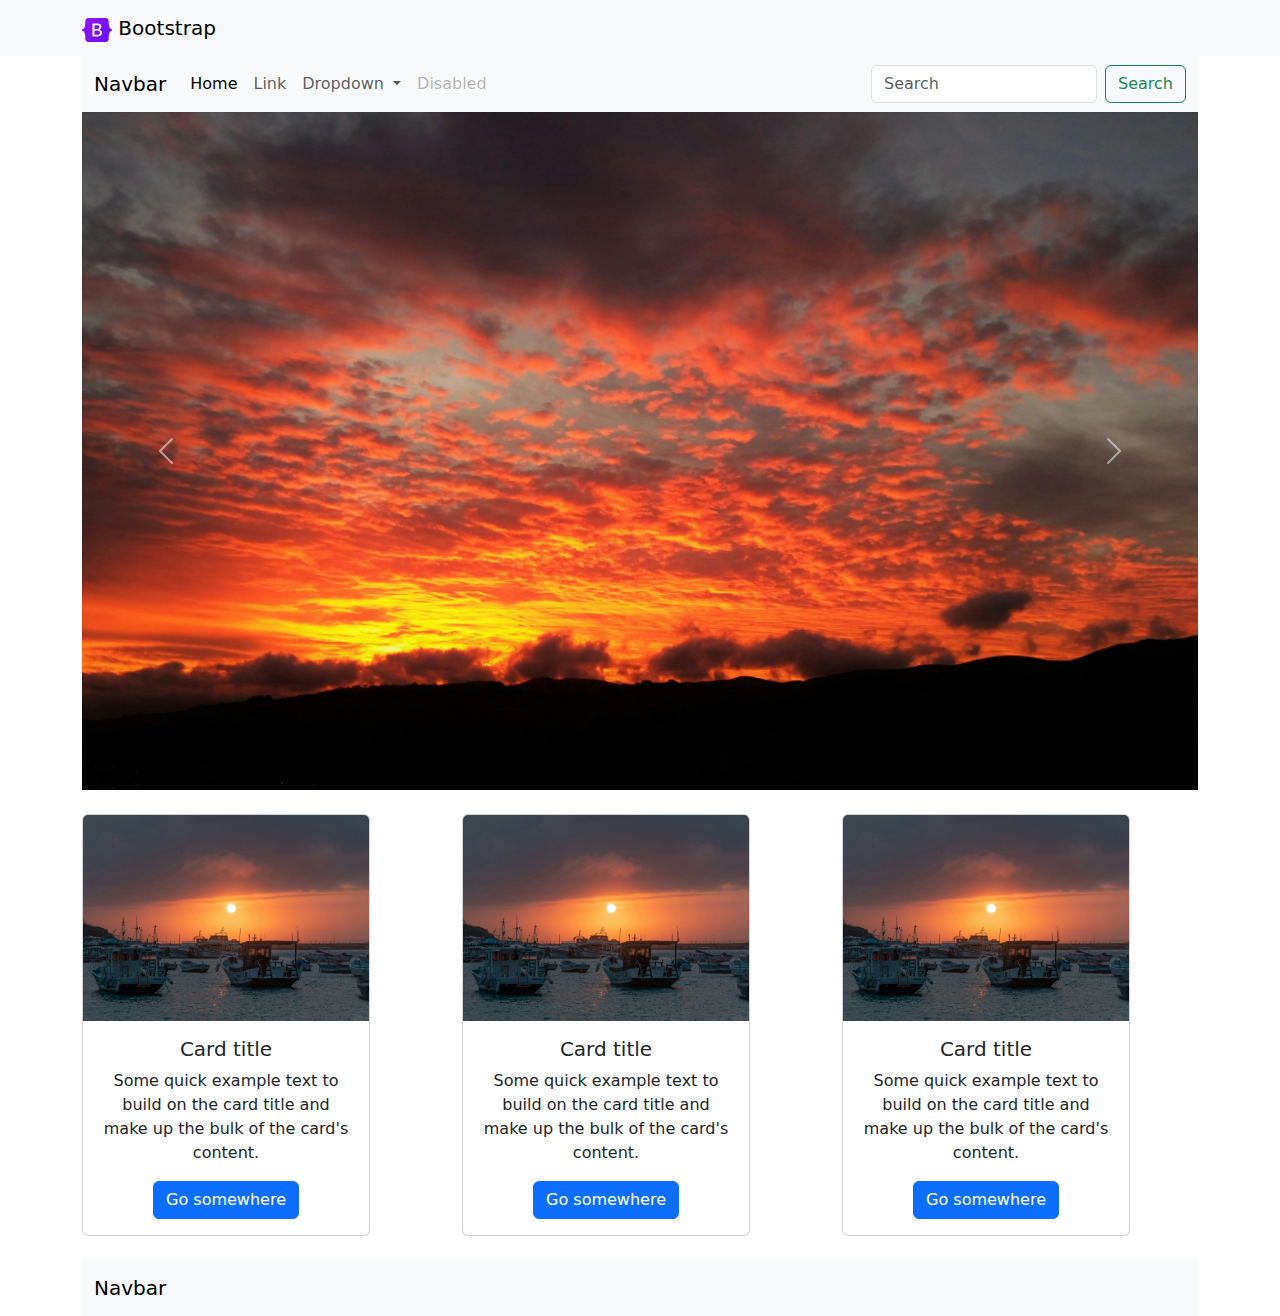
<file: index.html>
<!doctype html>
<html lang="en">
  <head>
    <meta charset="utf-8">
    <meta name="viewport" content="width=device-width, initial-scale=1">
    <link href="https://cdn.jsdelivr.net/npm/bootstrap@5.3.3/dist/css/bootstrap.min.css" rel="stylesheet" integrity="sha384-QWTKZyjpPEjISv5WaRU9OFeRpok6YctnYmDr5pNlyT2bRjXh0JMhjY6hW+ALEwIH" crossorigin="anonymous">
    <title>Bootstrap - Projeto Web</title>
  </head>
  <body>
    <nav class="navbar bg-body-tertiary">
        <div class="container">
          <a class="navbar-brand" href="#">
            <img src="img/bootstrap-logo.svg" alt="Bootstrap" width="30" height="24"> 
            Bootstrap
          </a>
        </div>
      </nav>
    <div class="container text-center">
        <div class="row">
          <div class="col">
            <nav class="navbar navbar-expand-lg bg-body-tertiary">
                <div class="container-fluid">
                  <a class="navbar-brand" href="#">Navbar</a>
                  <button class="navbar-toggler" type="button" data-bs-toggle="collapse" data-bs-target="#navbarSupportedContent" aria-controls="navbarSupportedContent" aria-expanded="false" aria-label="Toggle navigation">
                    <span class="navbar-toggler-icon"></span>
                  </button>
                  <div class="collapse navbar-collapse" id="navbarSupportedContent">
                    <ul class="navbar-nav me-auto mb-2 mb-lg-0">
                      <li class="nav-item">
                        <a class="nav-link active" aria-current="page" href="#">Home</a>
                      </li>
                      <li class="nav-item">
                        <a class="nav-link" href="#">Link</a>
                      </li>
                      <li class="nav-item dropdown">
                        <a class="nav-link dropdown-toggle" href="#" role="button" data-bs-toggle="dropdown" aria-expanded="false">
                          Dropdown
                        </a>
                        <ul class="dropdown-menu">
                          <li><a class="dropdown-item" href="#">Action</a></li>
                          <li><a class="dropdown-item" href="#">Another action</a></li>
                          <li><hr class="dropdown-divider"></li>
                          <li><a class="dropdown-item" href="#">Something else here</a></li>
                        </ul>
                      </li>
                      <li class="nav-item">
                        <a class="nav-link disabled" aria-disabled="true">Disabled</a>
                      </li>
                    </ul>
                    <form class="d-flex" role="search">
                      <input class="form-control me-2" type="search" placeholder="Search" aria-label="Search">
                      <button class="btn btn-outline-success" type="submit">Search</button>
                    </form>
                  </div>
                </div>
              </nav>
          </div>
        </div>
        <div class="row">
            <div class="col">
                <div id="carouselExample" class="carousel slide">
                    <div class="carousel-inner">
                      <div class="carousel-item active">
                        <img src="img/por-do-sol.jpg" class="d-block w-100" alt="Por-do-sol">
                      </div>
                      <div class="carousel-item">
                        <img src="img/roda-gigante.jpg" class="d-block w-100" alt="Roda gigante">
                      </div>
                      <div class="carousel-item">
                        <img src="img/cidade.jpg" class="d-block w-100" alt="Céu nebuloso">
                      </div>
                      <div class="carousel-item">
                        <img src="img/ceu-estrelado.jpg" class="d-block w-100" alt="Céu estrelado">
                      </div>
                      <div class="carousel-item">
                        <img src="img/montanha.jpg" class="d-block w-100" alt="Montanha">
                      </div>
                    </div>
                    <button class="carousel-control-prev" type="button" data-bs-target="#carouselExample" data-bs-slide="prev">
                      <span class="carousel-control-prev-icon" aria-hidden="true"></span>
                      <span class="visually-hidden">Previous</span>
                    </button>
                    <button class="carousel-control-next" type="button" data-bs-target="#carouselExample" data-bs-slide="next">
                      <span class="carousel-control-next-icon" aria-hidden="true"></span>
                      <span class="visually-hidden">Next</span>
                    </button>
                  </div>
            </div>
        </div>
        <div class="row">
            <div class="col">
                &nbsp;
            </div>
        </div>
        <div class="row">
            <div class="col">
                <div class="card" style="width: 18rem;">
                    <img src="img/barcos.jpg" class="card-img-top" alt="...">
                    <div class="card-body">
                      <h5 class="card-title">Card title</h5>
                      <p class="card-text">Some quick example text to build on the card title and make up the bulk of the card's content.</p>
                      <a href="#" class="btn btn-primary">Go somewhere</a>
                    </div>
                  </div>
            </div>
            <div class="col">
                <div class="card" style="width: 18rem;">
                    <img src="img/barcos.jpg" class="card-img-top" alt="...">
                    <div class="card-body">
                      <h5 class="card-title">Card title</h5>
                      <p class="card-text">Some quick example text to build on the card title and make up the bulk of the card's content.</p>
                      <a href="#" class="btn btn-primary">Go somewhere</a>
                    </div>
                  </div>
            </div>
            <div class="col">
                <div class="card" style="width: 18rem;">
                    <img src="img/barcos.jpg" class="card-img-top" alt="...">
                    <div class="card-body">
                      <h5 class="card-title">Card title</h5>
                      <p class="card-text">Some quick example text to build on the card title and make up the bulk of the card's content.</p>
                      <a href="#" class="btn btn-primary">Go somewhere</a>
                    </div>
                  </div>
            </div>
        </div>

        <!-- inserir linha em branco -->
        <div class="row">
            <div class="col">
                &nbsp;  
            </div>
        </div>
        
        <nav class="navbar bg-body-tertiary">
            <div class="container-fluid">
              <a class="navbar-brand" href="#">Navbar</a>
            </div>
          </nav>
      </div>
    <script src="https://cdn.jsdelivr.net/npm/bootstrap@5.3.3/dist/js/bootstrap.bundle.min.js" integrity="sha384-YvpcrYf0tY3lHB60NNkmXc5s9fDVZLESaAA55NDzOxhy9GkcIdslK1eN7N6jIeHz" crossorigin="anonymous"></script>
  </body>
</html>
</file>
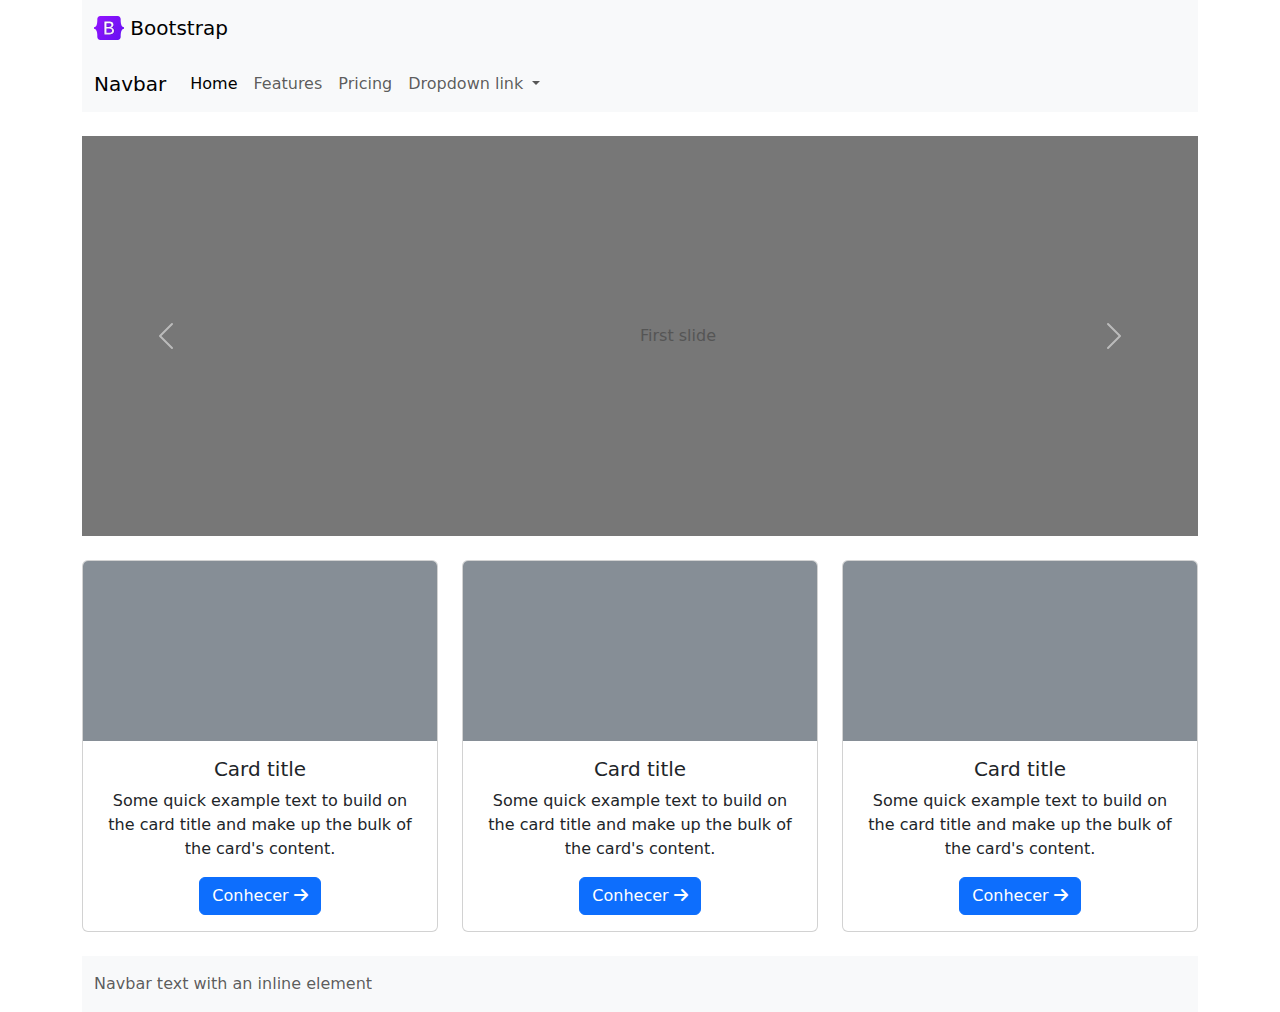
<file: site.html>
<!doctype html>
<html lang="en">
  <head>
    <meta charset="utf-8">
    <meta name="viewport" content="width=device-width, initial-scale=1">
    <title>Bootstrap demo</title>
    <link href="https://cdn.jsdelivr.net/npm/bootstrap@5.3.3/dist/css/bootstrap.min.css" rel="stylesheet" integrity="sha384-QWTKZyjpPEjISv5WaRU9OFeRpok6YctnYmDr5pNlyT2bRjXh0JMhjY6hW+ALEwIH" crossorigin="anonymous">
    <link rel="stylesheet" href="https://cdnjs.cloudflare.com/ajax/libs/font-awesome/6.0.0-beta3/css/all.min.css">
    <script src="https://cdn.jsdelivr.net/npm/bootstrap@5.3.3/dist/js/bootstrap.bundle.min.js" integrity="sha384-YvpcrYf0tY3lHB60NNkmXc5s9fDVZLESaAA55NDzOxhy9GkcIdslK1eN7N6jIeHz" crossorigin="anonymous"></script>
  </head>
  <body>
    <div class="container text-center">
        <div class="row">
            <div class="col">
                <nav class="navbar bg-body-tertiary">
                    <div class="container-fluid">
                      <a class="navbar-brand" href="#">
                        <img src="img/bootstrap-logo.svg" alt="Logo" width="30" height="24" class="d-inline-block align-text-top">
                        Bootstrap
                      </a>
                    </div>
                </nav>
            </div>
        </div>
        <div class="row">
            <div class="col">
                <nav class="navbar navbar-expand-lg bg-body-tertiary">
                    <div class="container-fluid">
                      <a class="navbar-brand" href="#">Navbar</a>
                      <button class="navbar-toggler" type="button" data-bs-toggle="collapse" data-bs-target="#navbarNavDropdown" aria-controls="navbarNavDropdown" aria-expanded="false" aria-label="Toggle navigation">
                        <span class="navbar-toggler-icon"></span>
                      </button>
                      <div class="collapse navbar-collapse" id="navbarNavDropdown">
                        <ul class="navbar-nav">
                          <li class="nav-item">
                            <a class="nav-link active" aria-current="page" href="#">Home</a>
                          </li>
                          <li class="nav-item">
                            <a class="nav-link" href="#">Features</a>
                          </li>
                          <li class="nav-item">
                            <a class="nav-link" href="#">Pricing</a>
                          </li>
                          <li class="nav-item dropdown">
                            <a class="nav-link dropdown-toggle" href="#" role="button" data-bs-toggle="dropdown" aria-expanded="false">
                              Dropdown link
                            </a>
                            <ul class="dropdown-menu">
                              <li><a class="dropdown-item" href="#">Action</a></li>
                              <li><a class="dropdown-item" href="#">Another action</a></li>
                              <li><a class="dropdown-item" href="#">Something else here</a></li>
                            </ul>
                          </li>
                        </ul>
                      </div>
                    </div>
                </nav>
            </div>
        </div>

        <div class="row">
            <div class="col">
                &nbsp;
            </div>
        </div>

        <div class="row">
            <div class="col">
                <div id="carouselExample" class="carousel slide">
                    <div class="carousel-inner">
                      <div class="carousel-item active">
                        <svg class="bd-placeholder-img bd-placeholder-img-lg d-block w-100" width="800" height="400" xmlns="http://www.w3.org/2000/svg" role="img" aria-label="Placeholder: First slide" preserveAspectRatio="xMidYMid slice" focusable="false"><title>Placeholder</title><rect width="100%" height="100%" fill="#777"/><text x="50%" y="50%" fill="#555" dy=".3em">First slide</text></svg>
                    </div>
                      <div class="carousel-item">
                        <svg class="bd-placeholder-img bd-placeholder-img-lg d-block w-100" width="800" height="400" xmlns="http://www.w3.org/2000/svg" role="img" aria-label="Placeholder: Second slide" preserveAspectRatio="xMidYMid slice" focusable="false"><title>Placeholder</title><rect width="100%" height="100%" fill="#666"/><text x="50%" y="50%" fill="#444" dy=".3em">Second slide</text></svg>
                      </div>
                      <div class="carousel-item">
                        <svg class="bd-placeholder-img bd-placeholder-img-lg d-block w-100" width="800" height="400" xmlns="http://www.w3.org/2000/svg" role="img" aria-label="Placeholder: Third slide" preserveAspectRatio="xMidYMid slice" focusable="false"><title>Placeholder</title><rect width="100%" height="100%" fill="#555"/><text x="50%" y="50%" fill="#333" dy=".3em">Third slide</text></svg>
                      </div>
                    </div>
                    <button class="carousel-control-prev" type="button" data-bs-target="#carouselExample" data-bs-slide="prev">
                      <span class="carousel-control-prev-icon" aria-hidden="true"></span>
                      <span class="visually-hidden">Previous</span>
                    </button>
                    <button class="carousel-control-next" type="button" data-bs-target="#carouselExample" data-bs-slide="next">
                      <span class="carousel-control-next-icon" aria-hidden="true"></span>
                      <span class="visually-hidden">Next</span>
                    </button>
                  </div>
            </div>
        </div>
        <div class="row">
            <div class="col">
                &nbsp;
            </div>
        </div>
        <div class="row text-center">
            <div class="col">
                <div class="card">
                    <svg class="bd-placeholder-img card-img-top" width="100%" height="180" xmlns="http://www.w3.org/2000/svg" role="img" aria-label="Placeholder: Image cap" preserveAspectRatio="xMidYMid slice" focusable="false"><title>Placeholder</title><rect width="100%" height="100%" fill="#868e96"></rect></svg>
                    <div class="card-body">
                      <h5 class="card-title">Card title</h5>
                      <p class="card-text">Some quick example text to build on the card title and make up the bulk of the card's content.</p>
                      <a href="#" class="btn btn-primary">
                        Conhecer <i class="fas fa-arrow-right"></i>
                      </a>
                    </div>
                </div>
            </div>
            <div class="col">
                <div class="card">
                    <svg class="bd-placeholder-img card-img-top" width="100%" height="180" xmlns="http://www.w3.org/2000/svg" role="img" aria-label="Placeholder: Image cap" preserveAspectRatio="xMidYMid slice" focusable="false"><title>Placeholder</title><rect width="100%" height="100%" fill="#868e96"></rect></svg>
                    <div class="card-body">
                      <h5 class="card-title">Card title</h5>
                      <p class="card-text">Some quick example text to build on the card title and make up the bulk of the card's content.</p>
                      <a href="#" class="btn btn-primary">
                        Conhecer <i class="fas fa-arrow-right"></i>
                      </a>
                    </div>
                </div>
            </div>
            <div class="col">
                <div class="card">
                    <svg class="bd-placeholder-img card-img-top" width="100%" height="180" xmlns="http://www.w3.org/2000/svg" role="img" aria-label="Placeholder: Image cap" preserveAspectRatio="xMidYMid slice" focusable="false"><title>Placeholder</title><rect width="100%" height="100%" fill="#868e96"></rect></svg>
                    <div class="card-body">
                      <h5 class="card-title">Card title</h5>
                      <p class="card-text">Some quick example text to build on the card title and make up the bulk of the card's content.</p>
                      <a href="#" class="btn btn-primary">
                        Conhecer <i class="fas fa-arrow-right"></i>
                      </a>
                    </div>
                </div>
            </div>
        </div>
        <div class="row">
            <div class="col">
                &nbsp;
            </div>
        </div>
        <div class="row">
            <div class="col">
                <nav class="navbar bg-body-tertiary">
                    <div class="container-fluid">
                      <span class="navbar-text">
                        Navbar text with an inline element
                      </span>
                    </div>
                  </nav>
            </div>
        </div>
      </div>
  </body>
</html>
</file>
